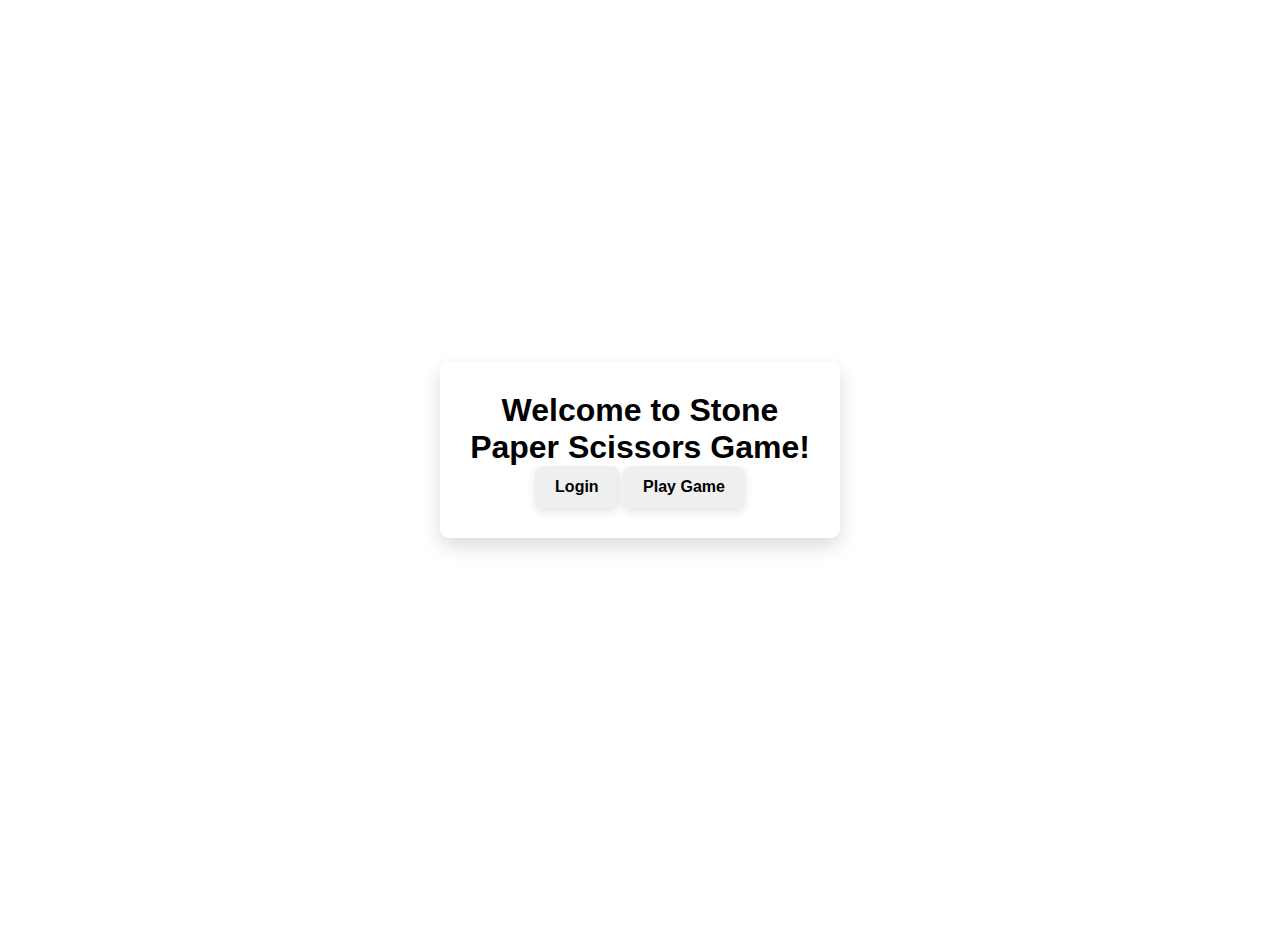
<file: index.html>
<!DOCTYPE html>
<html lang="en">
<head>
    <meta charset="UTF-8">
    <meta name="viewport" content="width=device-width, initial-scale=1.0">
    <title>Stone Paper Scissors Game</title>
    <link rel="stylesheet" href="login.css">
</head>
<body>
    <div class="container">
        <h1>Welcome to Stone Paper Scissors Game!</h1>
        <button onclick="location.href='login.html'">Login</button>
        <button onclick="location.href='game.html'">Play Game</button>
    </div>
</body>
</html>
</file>
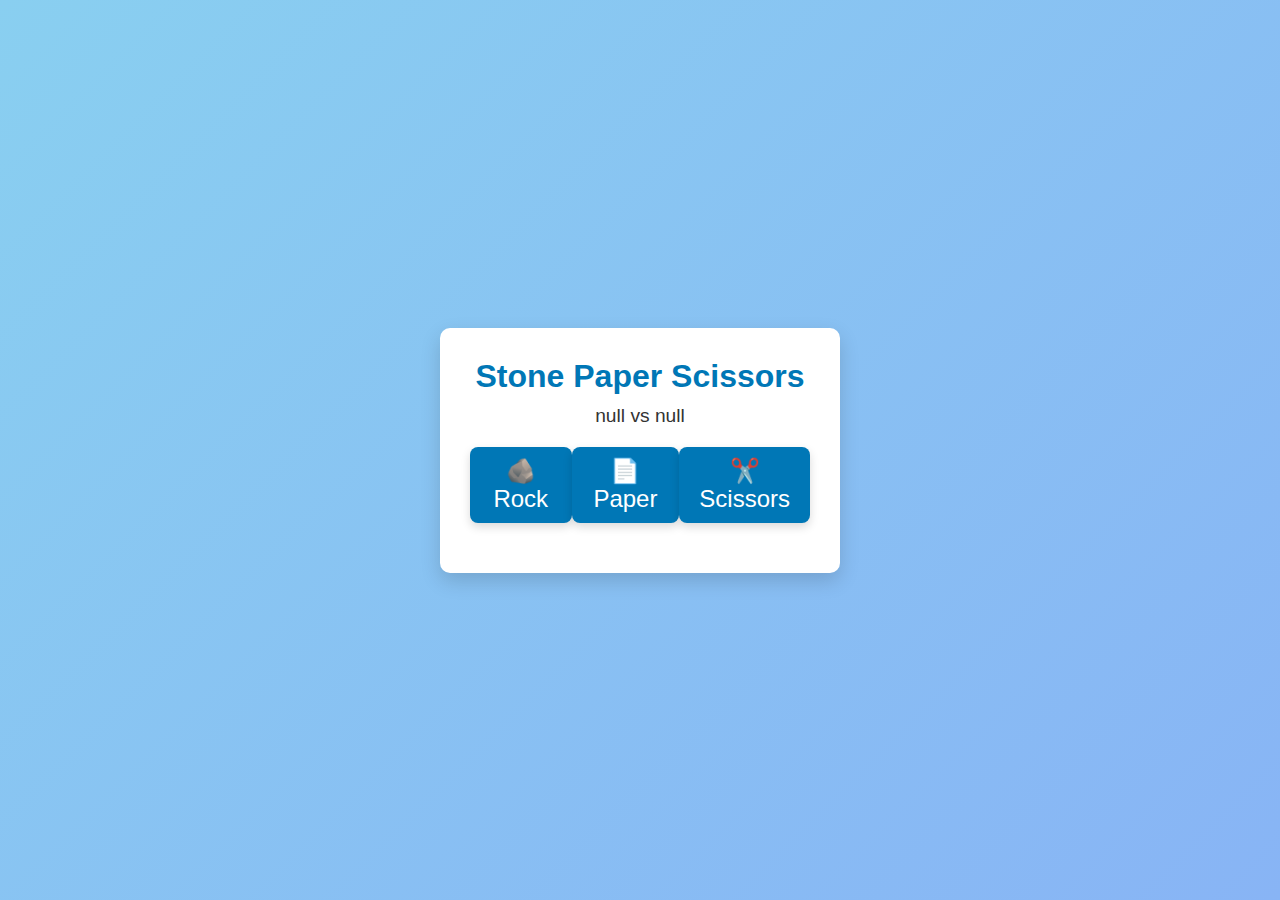
<file: game.html>
<!DOCTYPE html>
<html lang="en">
  <head>
    <meta charset="UTF-8" />
    <meta name="viewport" content="width=device-width, initial-scale=1.0" />
    <title>Stone Paper Scissors Game</title>
    <link rel="stylesheet" href="game.css" />
  </head>
  <body>
    <div class="container">
      <h2>Stone Paper Scissors</h2>
      <p id="playerNames"></p>
      <div class="choices">
        <button onclick="playGame('rock')">🪨 Rock</button>
        <button onclick="playGame('paper')">📄 Paper</button>
        <button onclick="playGame('scissors')">✂️ Scissors</button>
      </div>
      <p id="result"></p>
    </div>
    <script>
      let playerTurn = 1;
      let player1Choice = "";
      let player2Choice = "";

      document.getElementById(
        "playerNames"
      ).innerText = `${sessionStorage.getItem(
        "player1"
      )} vs ${sessionStorage.getItem("player2")}`;

      function playGame(choice) {
        if (playerTurn === 1) {
          player1Choice = choice;
          playerTurn = 2;
          document.getElementById(
            "result"
          ).innerText = `${sessionStorage.getItem(
            "player2"
          )}, make your choice`;
        } else {
          player2Choice = choice;
          displayResult();
          playerTurn = 1;
        }
      }

      function displayResult() {
        const player1 = sessionStorage.getItem("player1");
        const player2 = sessionStorage.getItem("player2");
        let resultText = "";

        if (player1Choice === player2Choice) {
          resultText = "It's a draw!";
        } else if (
          (player1Choice === "rock" && player2Choice === "scissors") ||
          (player1Choice === "scissors" && player2Choice === "paper") ||
          (player1Choice === "paper" && player2Choice === "rock")
        ) {
          resultText = `${player1} wins!`;
        } else {
          resultText = `${player2} wins!`;
        }

        document.getElementById("result").innerText = resultText;
      }
    </script>
  </body>
</html>
</file>
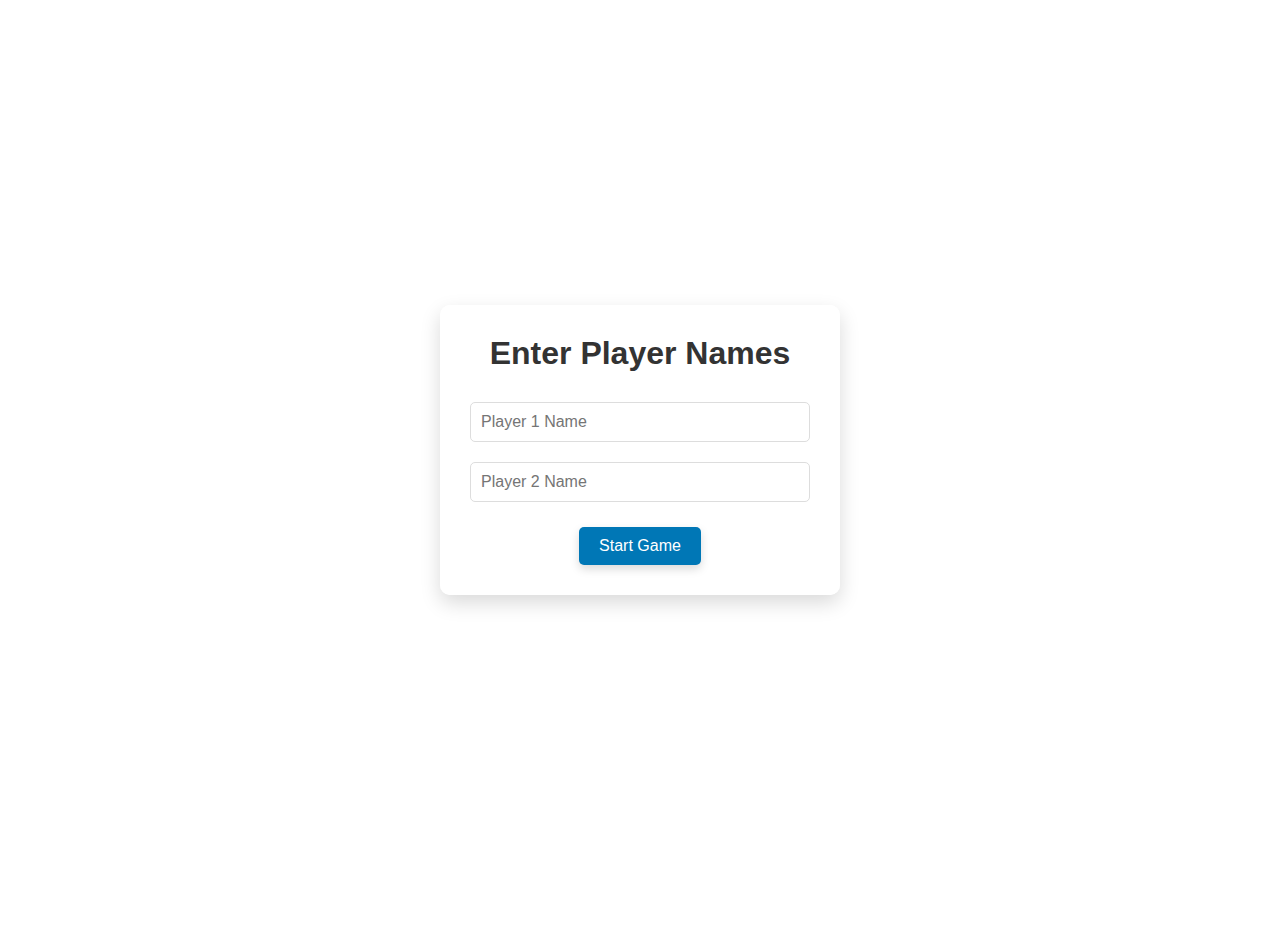
<file: login.html>
<!DOCTYPE html>
<html lang="en">
<head>
    <meta charset="UTF-8">
    <meta name="viewport" content="width=device-width, initial-scale=1.0">
    <title>Login</title>
    <link rel="stylesheet" href="styles.css">
</head>
<body>
    <div class="container">
        <h2>Enter Player Names</h2>
        <form id="loginForm">
            <input type="text" id="player1" placeholder="Player 1 Name" required>
            <input type="text" id="player2" placeholder="Player 2 Name" required>
            <div class="button-container">
                <button type="button" onclick="startGame()">Start Game</button>
            </div>
        </form>
    </div>
    <script>
        function startGame() {
            const player1 = document.getElementById('player1').value;
            const player2 = document.getElementById('player2').value;

            if (player1 && player2) {
                // Store player names in session storage
                sessionStorage.setItem('player1', player1);
                sessionStorage.setItem('player2', player2);
                window.location.href = 'game.html';
            } else {
                alert('Please enter both player names');
            }
        }
    </script>
</body>
</html>
</file>
<file: login.css>
/* Reset Styles */
* {
    box-sizing: border-box;
    margin: 0;
    padding: 0;
    font-family: 'Arial', sans-serif;
}

/* Body and Background */
/* Body and Background Styling */
body {
    display: flex;
    align-items: center;
    justify-content: center;
    min-height: 100vh;
    margin: 0;
    color: #333;
    overflow: hidden;
    position: relative;
}

body::before {
    content: "";
    position: absolute;
    top: 0;
    left: 0;
    width: 100%;
    height: 100%;
    background: url('https://hdqwalls.com/wallpapers/crysis-2-4k-game-2h.jpg') no-repeat center center fixed;
    background-size: cover;
    filter: blur(8px); /* Adjust the blur intensity */
    z-index: -1;
    transform: scale(1.1); /* Slight scaling for better edge coverage */
}

/* Main Container */
.container {
    text-align: center;
    background-color: rgba(255, 255, 255, 0.9); /* Semi-transparent background */
    border-radius: 10px;
    padding: 30px;
    box-shadow: 0px 8px 20px rgba(0, 0, 0, 0.15);
    width: 90%;
    max-width: 400px;
    position: relative;
    z-index: 1;
}

h1{
    color: #000000;
}
/* General Screen Layout */
.screen {
    display: flex;
    flex-direction: column;
    align-items: center;
    text-align: center;
    padding: 30px;
    width: 90%;
    max-width: 400px;
    background-color: rgba(255, 255, 255, 0.9);
    border-radius: 15px;
    box-shadow: 0 10px 30px rgba(0, 0, 0, 0.2);
    transition: all 0.3s ease;
    animation: fadeIn 0.5s ease;
}

.screen h1, .screen h2 {
    font-size: 1.8em;
    color: #2c3e50;
    font-weight: 700;
    margin-bottom: 15px;
}

.screen p {
    color: #555;
    font-size: 1em;
    margin-bottom: 25px;
}

.highlight {
    color: #0077b6;
}

/* Form Input */
.form-container input[type="text"] {
    width: 100%;
    padding: 12px;
    margin: 10px 0;
    border: 1px solid #ddd;
    border-radius: 8px;
    background-color: #f9f9f9;
    transition: all 0.3s;
    box-shadow: 0 4px 10px rgba(0, 0, 0, 0.05);
}

.form-container input[type="text"]:focus {
    border-color: #0077b6;
    outline: none;
    box-shadow: 0 0 8px rgba(0, 119, 182, 0.3);
}

/* Buttons */
button {
    cursor: pointer;
    border: none;
    padding: 12px 20px;
    font-size: 16px;
    font-weight: 600;
    border-radius: 8px;
    transition: all 0.3s ease;
    box-shadow: 0 4px 10px rgba(0, 0, 0, 0.1);
}

.primary-btn {
    background-color: #0077b6;
    color: #fff;
    width: 100%;
    margin-top: 20px;
}

.primary-btn:hover {
    background-color: #005f8e;
    box-shadow: 0px 5px 15px rgba(0, 95, 142, 0.3);
}

.secondary-btn {
    background-color: #e63946;
    color: #fff;
    margin-top: 20px;
    width: 100%;
}

.secondary-btn:hover {
    background-color: #c62839;
    box-shadow: 0px 5px 15px rgba(198, 40, 57, 0.3);
}

/* Choice Buttons with Icons */
.choice-btn {
    padding: 10px 20px;
    font-size: 24px;
    font-weight: 500;
    color: #444;
    background-color: #f2f5f7;
    border-radius: 10px;
    margin: 8px;
    transition: background-color 0.3s, transform 0.2s;
    display: flex;
    align-items: center;
    justify-content: center;
}

.choice-btn:hover {
    background-color: #e8eef2;
    transform: scale(1.1);
}

.choice-icon {
    width: 30px;
    height: 30px;
    margin-right: 8px;
}

/* Choices Layout */
.choices {
    display: flex;
    justify-content: space-around;
    width: 100%;
    max-width: 320px;
    margin-top: 20px;
}

/* Game Results */
#gameStatus, #result {
    margin-top: 15px;
    font-size: 1.2em;
    font-weight: 500;
}

#result {
    font-weight: bold;
    color: #333;
}

/* Animations */
@keyframes fadeIn {
    from {
        opacity: 0;
        transform: translateY(-10px);
    }
    to {
        opacity: 1;
        transform: translateY(0);
    }
}
</file>
<file: game.css>
/* Reset */
* {
    margin: 0;
    padding: 0;
    box-sizing: border-box;
    font-family: Arial, sans-serif;
}

/* Body Styling */
body {
    display: flex;
    align-items: center;
    justify-content: center;
    min-height: 100vh;
    background: linear-gradient(135deg, #89cff0, #88b4f5);
}

/* Main Container */
.container {
    text-align: center;
    background-color: #fff;
    border-radius: 10px;
    padding: 30px;
    box-shadow: 0px 8px 20px rgba(0, 0, 0, 0.15);
    width: 90%;
    max-width: 400px;
}

/* Header and Text */
.container h2 {
    font-size: 2rem;
    color: #0077b6;
    margin-bottom: 10px;
}

.container p {
    font-size: 1.2rem;
    color: #333;
    margin-bottom: 15px;
}

#result {
    font-size: 1.4rem;
    font-weight: bold;
    color: #333;
    margin-top: 20px;
}

/* Choice Buttons */
.choices {
    display: flex;
    justify-content: space-around;
    margin-top: 20px;
}

.choices button {
    font-size: 1.5rem;
    padding: 10px 20px;
    border: none;
    border-radius: 8px;
    color: #fff;
    background-color: #0077b6;
    transition: all 0.3s ease;
    cursor: pointer;
    box-shadow: 0px 4px 10px rgba(0, 0, 0, 0.15);
}

.choices button:hover {
    background-color: #005f8e;
    transform: scale(1.05);
}
</file>
<file: styles.css>
/* Reset */
* {
    margin: 0;
    padding: 0;
    box-sizing: border-box;
    font-family: Arial, sans-serif;
}

/* Body Styling */
body {
    display: flex;
    align-items: center;
    justify-content: center;
    min-height: 100vh;
    background: url('https://hdqwalls.com/wallpapers/crysis-2-4k-game-2h.jpg') no-repeat center center fixed;
    background-size: cover;
    overflow: hidden;
    position: relative;
}

body::before {
    content: "";
    position: absolute;
    top: 0;
    left: 0;
    width: 100%;
    height: 100%;
    background: inherit;
    filter: blur(8px);
    transform: scale(1.1);
    z-index: -1;
}

/* Main Container */
.container {
    text-align: center;
    background-color: rgba(255, 255, 255, 0.9); /* Slightly transparent white */
    border-radius: 10px;
    padding: 30px;
    box-shadow: 0px 8px 20px rgba(0, 0, 0, 0.15);
    width: 90%;
    max-width: 400px;
    position: relative;
    z-index: 1;
}

/* Header */
.container h2 {
    font-size: 2rem;
    color: #333;
    margin-bottom: 20px;
}

/* Form Inputs */
#loginForm input[type="text"] {
    width: 100%;
    padding: 10px;
    margin: 10px 0;
    border: 1px solid #ddd;
    border-radius: 5px;
    font-size: 1rem;
}

/* Button Styling */
.button-container {
    margin-top: 15px;
    display: flex;
    justify-content: center;
}

.button-container button {
    padding: 10px 20px;
    background-color: #0077b6;
    color: #fff;
    border: none;
    border-radius: 5px;
    font-size: 1rem;
    cursor: pointer;
    box-shadow: 0px 4px 10px rgba(0, 0, 0, 0.15);
    transition: background-color 0.3s ease;
}

.button-container button:hover {
    background-color: #005f8e;
}

h1{
    color: black;
}
</file>
